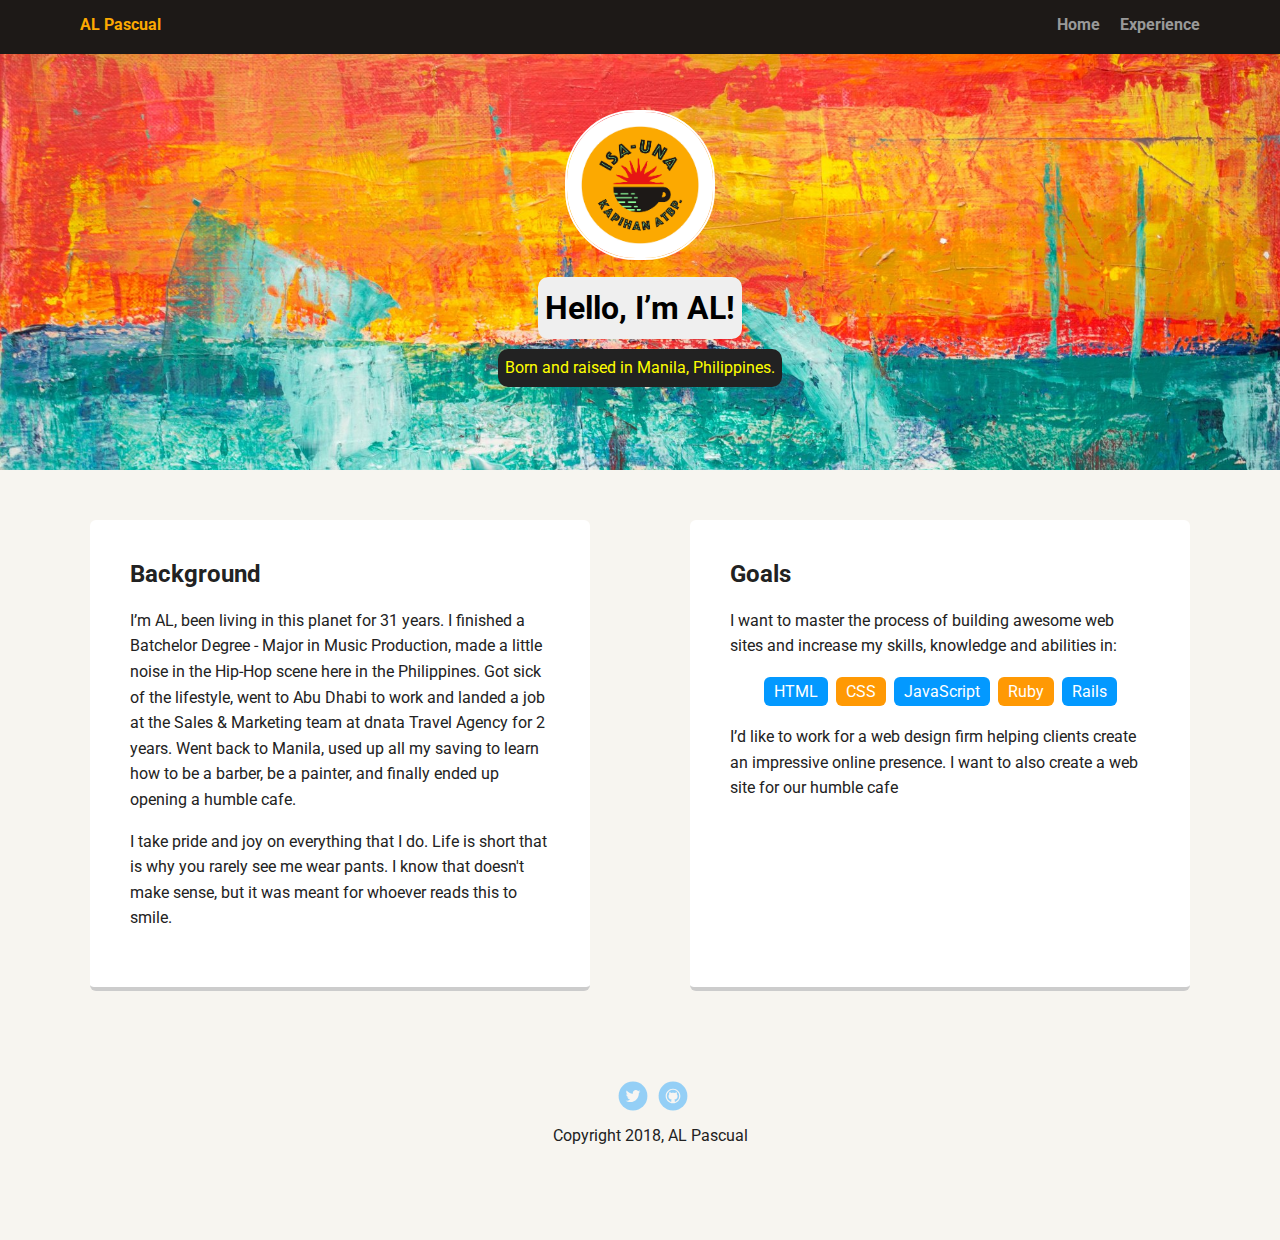
<file: index.html>
<!doctype html>
<html lang="en">
<head>
  <meta charset="utf-8">
  <title>AL Pascual</title>
  <meta name="viewport" content="width=device-width, initial-scale=1.0">
  <link rel="stylesheet" href="styles.css">
  <link href="https://fonts.googleapis.com/css?family=Muli%7CRoboto:400,300,500,700,900" rel="stylesheet"></head>
  <body>

    <div class="main-nav">
        <ul class="nav">
          <li class="name">AL Pascual</li>
          <li><a href="index.html">Home</a></li>
          <li><a href="expi.html" target="_blank">Experience</a></li>
        </ul>
    </div>

    <header>
      <img src="images/isa.jpg" alt="Our cafe logo" class="profile-image">
      <h1 class="tag name">Hello, I’m AL!</h1>
      <p class="tag location">Born and raised in Manila, Philippines.</p>
    </header>

    <main class="flex">
      <div class="card">
        <h2>Background</h2>
        <p>I’m AL, been living in this planet for 31 years. I finished a Batchelor Degree - Major in Music Production,
          made a little noise in the Hip-Hop scene here in the Philippines. Got sick of the lifestyle, went to Abu Dhabi
          to work and landed a job at the Sales & Marketing team at dnata Travel Agency for 2 years. Went back to Manila,
          used up all my saving to learn how to be a barber, be a painter, and finally ended up opening a humble cafe.</p>
        <p>I take pride and joy on everything that I do. Life is short that is why you rarely see me wear pants. I know that
          doesn't make sense, but it was meant for whoever reads this to smile. </p>
      </div>

      <div class="card">
        <h2>Goals</h2>
        <p>I want to master the process of building awesome web sites and increase my skills, knowledge and abilities in:</p>
        <ul class="skills">
          <li>HTML</li>
          <li>CSS</li>
          <li>JavaScript</li>
          <li>Ruby</li>
          <li>Rails</li>
        </ul>
        <p>I’d like to work for a web design firm helping clients create an impressive online presence.
        I want to also create a web site for our humble cafe</p>
      </div>

    </main>
    <footer>
      <ul>
        <li><a href="https://twitter.com/coolcalmcoderal" class="social twitter">Twitter</a></li>

        <li><a href="https://github.com/AL-PASCUAL" class="social github">Github</a></li>
      </ul>
      <p class="copyright">Copyright 2018, AL Pascual</p>
    </footer>
  </body>
  </html>
</file>
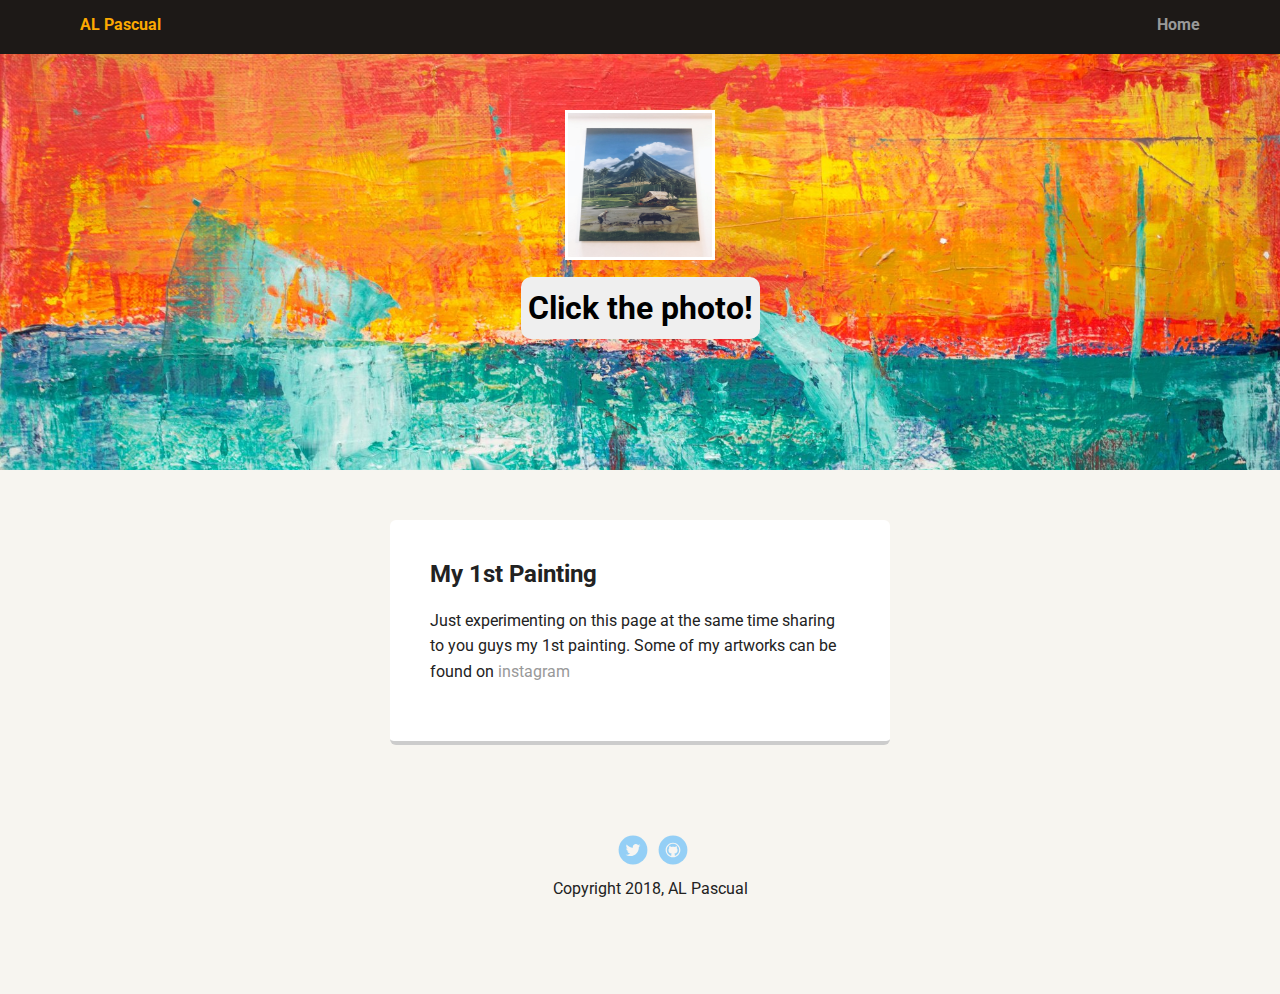
<file: expi.html>
<!doctype html>
<html lang="en">
<head>
  <meta charset="utf-8">
  <title>Experience</title>
  <meta name="viewport" content="width=device-width, initial-scale=1.0">
  <link rel="stylesheet" href="styles2.css">
  <link href="https://fonts.googleapis.com/css?family=Muli%7CRoboto:400,300,500,700,900" rel="stylesheet"></head>
  <body>

    <div class="main-nav">
        <ul class="nav">
          <li class="name">AL Pascual</li>
          <li><a href="index.html">Home</a></li>

        </ul>
    </div>

    <header>
    <a href="images/1paint.jpg"><img src="images/1paint.jpg" alt="My first painting" class="profile-image"></a>
    <h1 class="tag name">Click the photo!</h1>
    </header>

    <main class="flex">
      <div class="card">
        <h2>My 1st Painting</h2>
        <p>Just experimenting on this page at the same time sharing to you guys my 1st painting.
        Some of my artworks can be found on <a href="https://www.instagram.com/psnsya">instagram</a>
        </p>

        

      </div>



    </main>
    <footer>
      <ul>
        <li><a href="https://twitter.com/coolcalmcoderal" class="social twitter">Twitter</a></li>

        <li><a href="https://github.com/AL-PASCUAL" class="social github">Github</a></li>
      </ul>
      <p class="copyright">Copyright 2018, AL Pascual</p>
    </footer>
  </body>
  </html>
</file>
<file: styles.css>
/* Global Layout Set-up */
* {
  box-sizing: border-box;
}

body {
  margin: 0;
  padding: 0;
  text-align: center;
  font-family: 'Roboto', sans-serif;
  color: #222;
  background: #f7f5f0;
}
/* Link Styles */

a {
  text-decoration: none;
  color: #999;
}
a:hover {
  color: #6633ff;
}

/* Section Styles */

.main-nav {
  width: 100%;
  background: #1D1917;
  min-height: 30px;
  padding: 10px;
  position: fixed;
  text-align: center;
}
.nav {
  display: flex;
  justify-content: space-around;
  font-weight: 700;
  list-style-type: none;
  margin: 0 auto;
  padding: 0;

}

.nav .name {
    display: block;
    margin-right: auto;
    color: #FCA901;
}
.nav li {
  padding: 5px 10px 10px 10px;
}
.nav a {
  transition: all .5s;
}
.nav a:hover {
  color: #FCA901;
}

header {
  text-align: center;
  background: url('images/exp.jpg') no-repeat top center ;
  background-size: cover;
  overflow: hidden;
  padding-top: 60px;
}
header {
  line-height: 1.5;
}
header .profile-image {
  margin-top: 50px;
  width: 150px;
  height: 150px;
  border-radius: 47%;
  border: 2.5px solid white;
  transition: all .3s;
}
header .profile-image:hover {
  transform: scale(2.2) rotate(360deg);
}
.tag {
  background-color: #efefef;
  color: black;
  padding: 7px;
  border-radius: 10px;
  display: table;
  margin: 10px auto;
}
.location {
  background-color: #222;
  color: yellow;
}
.card {
  margin: 30px;
  padding: 20px 40px 40px;
  max-width: 500px;
  text-align: left;
  background: #fff;
  border-bottom: 4px solid #ccc;
  border-radius: 6px;
  transition: all .5s;
}
.card:hover {
  border-color: #ff99ff;
}

ul.skills {
  padding: 0;
  text-align: center;
}

.skills li {
  border-radius: 6px;
  display: inline-block;
  background: #ff9904;
  color: white;
  padding: 5px 10px;
  margin: 2px;
}

.skills li:nth-child(odd) {
  background: #0399ff;
}

footer {
  width: 100%;
  min-height: 30px;
  padding: 20px 0 40px 20px;
}

footer .copyright {
  top: -8px;
  font-size: .75em;
}

footer ul {
  list-style-type: none;
  margin: 0;
  padding: 0;
}

footer ul li {
  display: inline-block;
}

a.social {
  display: inline-block;
  text-indent: -9999px;
  margin-left: 5px;
  width: 30px;
  height: 30px;
  background-size: 30px 30px;
  opacity: .4;
  transition: all .5s;
}
a.twitter {
  background-image: url(images/twitter.svg);
}

a.github {
  background-image: url(images/github.svg);
}
a.social:hover {
  opacity: 1;
}
.clearfix {
  clear: both;
}

/* Styles for larger screens */
@media screen and (min-width: 720px) {

  .flex {
      display: -ms-flexbox;      /* TWEENER - IE 10 */
      display: flex;
      max-width: 1200px;
      -ms-flex-pack: distribute;
      justify-content: space-around;
      margin: 0 auto;
  }

  header {
    min-height: 470px;
  }

  .nav {
    max-width: 1200px;
    padding: 0 30px;
  }


  main {
    padding-top: 20px;
  }

  main p {
    line-height: 1.6em;
  }

  footer {
    font-size: 1.3em;
    max-width: 1200px;
    margin: 40px auto;
  }

}
</file>
<file: styles2.css>
/* Global Layout Set-up */
* {
  box-sizing: border-box;
}

body {
  margin: 0;
  padding: 0;
  text-align: center;
  font-family: 'Roboto', sans-serif;
  color: #222;
  background: #f7f5f0;
}
/* Link Styles */

a {
  text-decoration: none;
  color: #999;
}
a:hover {
  color: #6633ff;
}

/* Section Styles */

.main-nav {
  width: 100%;
  background: #1D1917;
  min-height: 30px;
  padding: 10px;
  position: fixed;
  text-align: center;
}
.nav {
  display: flex;
  justify-content: space-around;
  font-weight: 700;
  list-style-type: none;
  margin: 0 auto;
  padding: 0;

}

.nav .name {
    display: block;
    margin-right: auto;
    color: #FCA901;
}
.nav li {
  padding: 5px 10px 10px 10px;
}
.nav a {
  transition: all .5s;
}
.nav a:hover {
  color: #FCA901;
}

header {
  text-align: center;
  background: url('images/exp.jpg') no-repeat top center ;
  background-size: cover;
  overflow: hidden;
  padding-top: 60px;
}
header {
  line-height: 1.5;
}
header .profile-image {
  margin-top: 50px;
  width: 150px;
  height: 150px;
  
  border: 3px solid white;
  transition: all .5s;
}
header .profile-image:hover {
  transform: scale(2.2) rotate(360deg);
}
.tag {
  background-color: #efefef;
  color: black;
  padding: 7px;
  border-radius: 10px;
  display: table;
  margin: 10px auto;
}
.location {
  background-color: #222;
  color: yellow;
}
.card {
  margin: 30px;
  padding: 20px 40px 40px;
  max-width: 500px;
  text-align: left;
  background: #fff;
  border-bottom: 4px solid #ccc;
  border-radius: 6px;
  transition: all .5s;
}
.card:hover {
  border-color: #ff99ff;
}

ul.skills {
  padding: 0;
  text-align: center;
}

.skills li {
  border-radius: 6px;
  display: inline-block;
  background: #ff9904;
  color: white;
  padding: 5px 10px;
  margin: 2px;
}

.skills li:nth-child(odd) {
  background: #0399ff;
}

footer {
  width: 100%;
  min-height: 30px;
  padding: 20px 0 40px 20px;
}

footer .copyright {
  top: -8px;
  font-size: .75em;
}

footer ul {
  list-style-type: none;
  margin: 0;
  padding: 0;
}

footer ul li {
  display: inline-block;
}

a.social {
  display: inline-block;
  text-indent: -9999px;
  margin-left: 5px;
  width: 30px;
  height: 30px;
  background-size: 30px 30px;
  opacity: .4;
  transition: all .5s;
}
a.twitter {
  background-image: url(images/twitter.svg);
}

a.github {
  background-image: url(images/github.svg);
}
a.social:hover {
  opacity: 1;
}
.clearfix {
  clear: both;
}

/* Styles for larger screens */
@media screen and (min-width: 720px) {

  .flex {
      display: -ms-flexbox;      /* TWEENER - IE 10 */
      display: flex;
      max-width: 1200px;
      -ms-flex-pack: distribute;
      justify-content: space-around;
      margin: 0 auto;
  }

  header {
    min-height: 470px;
  }

  .nav {
    max-width: 1200px;
    padding: 0 30px;
  }


  main {
    padding-top: 20px;
  }

  main p {
    line-height: 1.6em;
  }

  footer {
    font-size: 1.3em;
    max-width: 1200px;
    margin: 40px auto;
  }

}
</file>
